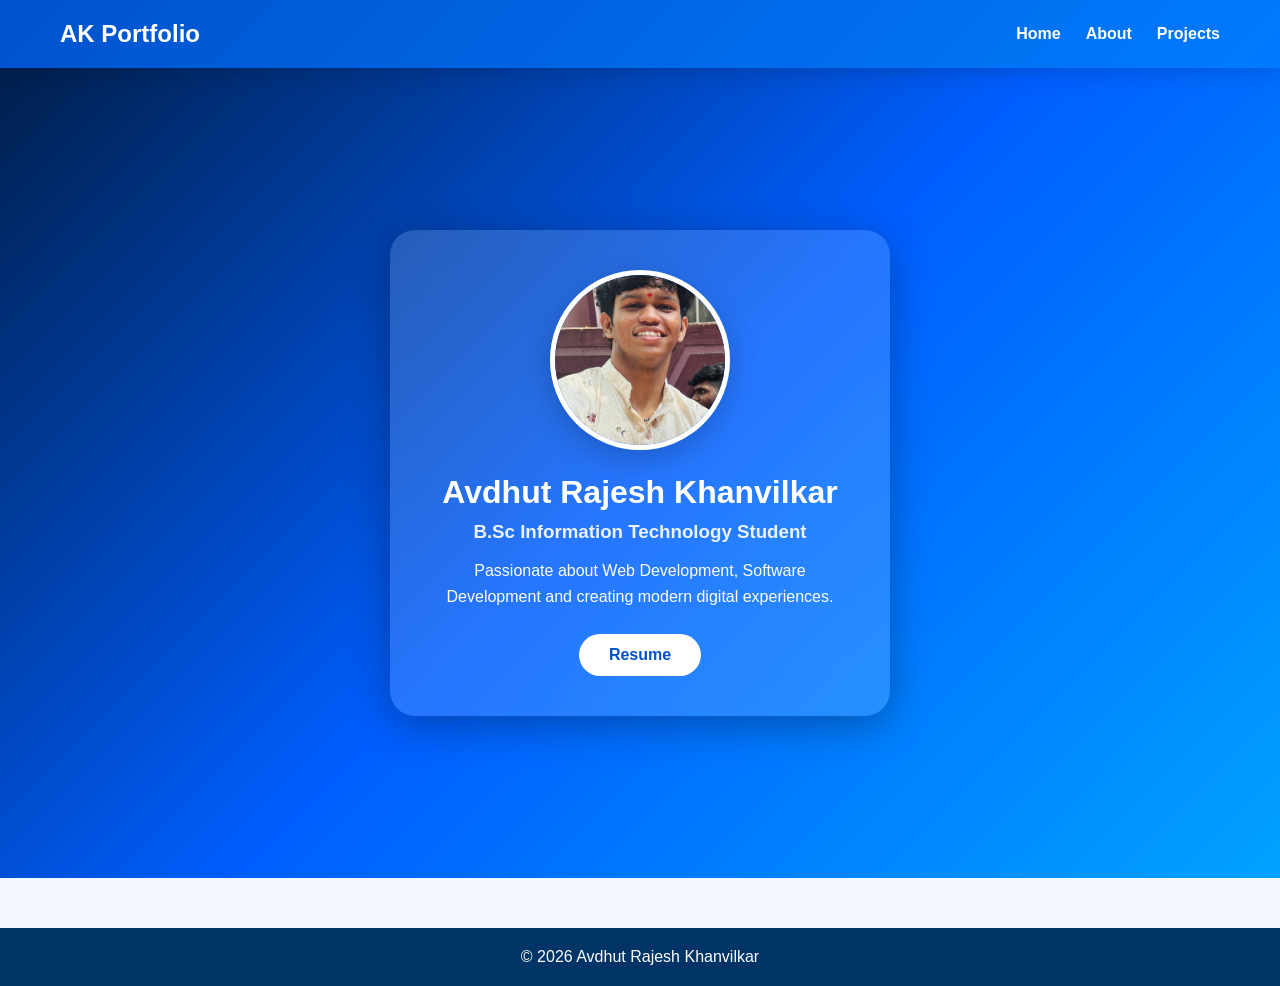
<file: index.html>
<!DOCTYPE html>
<html lang="en">
<head>
<meta charset="UTF-8">
<meta name="viewport" content="width=device-width, initial-scale=1.0">
<title>Avdhut Rajesh Khanvilkar | Portfolio</title>
<link rel="stylesheet" href="style.css">
</head>
<body>

<nav>
    <h2>AK Portfolio</h2>

    <ul>
        <li><a href="index.html">Home</a></li>
        <li><a href="about.html">About</a></li>
        <li><a href="projects.html">Projects</a></li>
    </ul>
</nav>

<section class="hero">

    <div class="hero-card">

        <img src="images/profile.jpg" alt="Profile">

        <h1>Avdhut Rajesh Khanvilkar</h1>

        <h3>B.Sc Information Technology Student</h3>

        <p>
            Passionate about Web Development,
            Software Development and creating
            modern digital experiences.
        </p>

        <a href="images/resume.jpg" target="_blank" class="btn">
            Resume
        </a>

    </div>

</section>

<footer>
    <p>© 2026 Avdhut Rajesh Khanvilkar</p>
</footer>

</body>
</html>
</file>
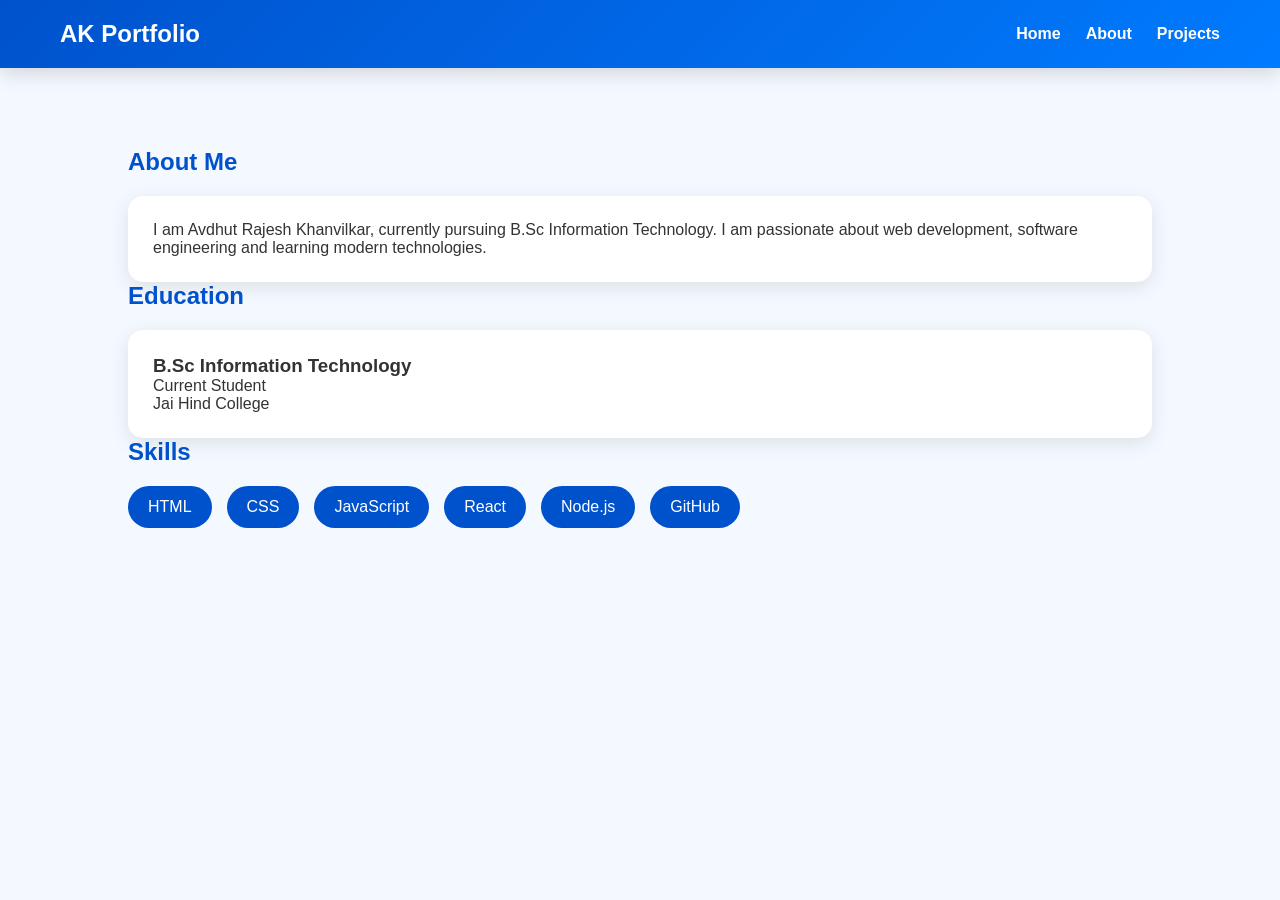
<file: about.html>
<!DOCTYPE html>
<html lang="en">
<head>
<meta charset="UTF-8">
<meta name="viewport" content="width=device-width, initial-scale=1.0">
<title>About Me</title>
<link rel="stylesheet" href="style.css">
</head>
<body>

<nav>
    <h2>AK Portfolio</h2>

    <ul>
        <li><a href="index.html">Home</a></li>
        <li><a href="about.html">About</a></li>
        <li><a href="projects.html">Projects</a></li>
    </ul>
</nav>

<section class="container">

<h1>About Me</h1>

<div class="card">

<p>
I am Avdhut Rajesh Khanvilkar,
currently pursuing B.Sc Information Technology.

I am passionate about web development,
software engineering and learning modern technologies.
</p>

</div>

<h1>Education</h1>

<div class="card">

<h3>B.Sc Information Technology</h3>

<p>
Current Student
</p>

<p>
Jai Hind College
</p>

</div>

<h1>Skills</h1>

<div class="skills">

<span>HTML</span>
<span>CSS</span>
<span>JavaScript</span>
<span>React</span>
<span>Node.js</span>
<span>GitHub</span>

</div>

</section>

</body>
</html>
</file>
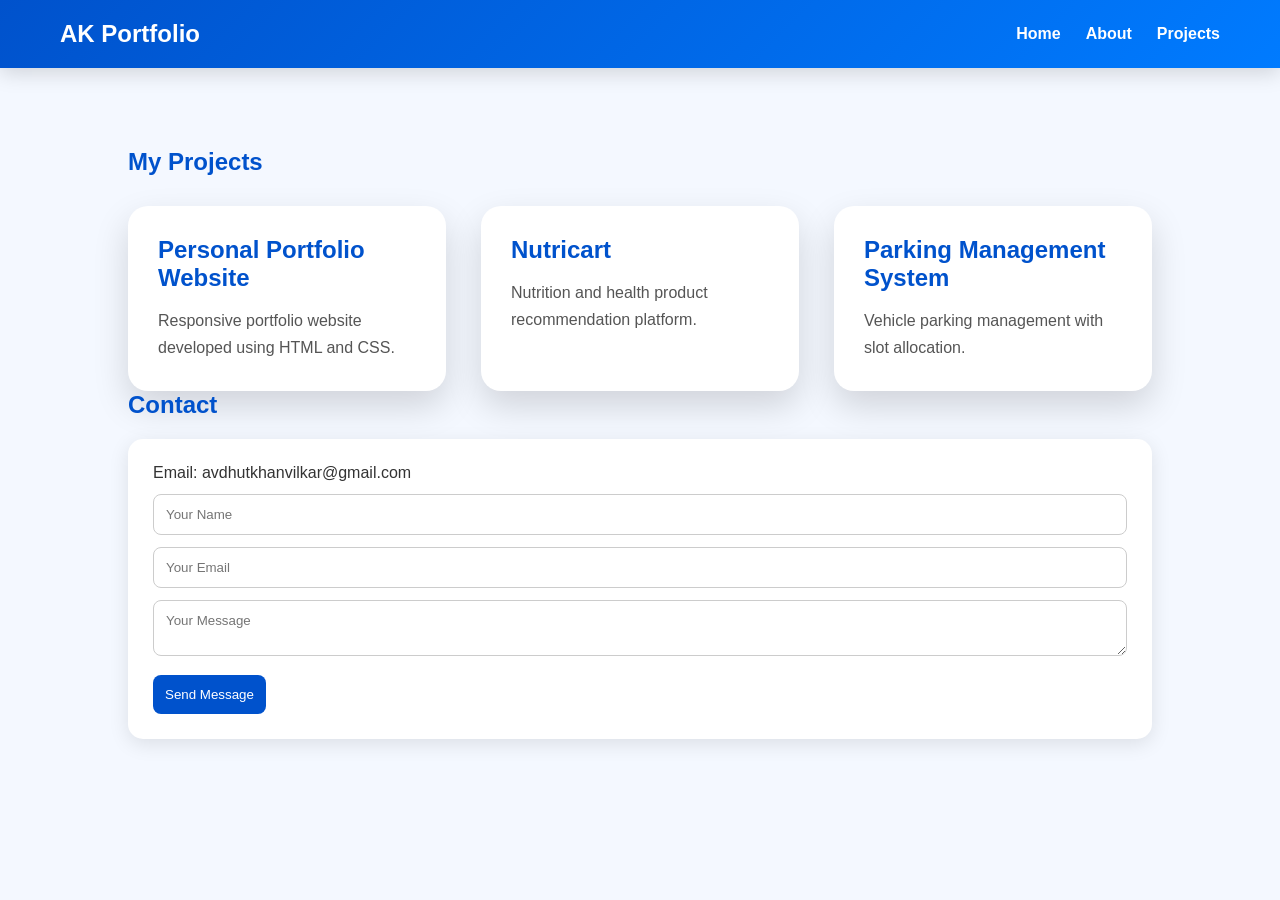
<file: projects.html>
<!DOCTYPE html>
<html lang="en">
<head>
<meta charset="UTF-8">
<meta name="viewport" content="width=device-width, initial-scale=1.0">
<title>Projects</title>
<link rel="stylesheet" href="style.css">
</head>
<body>

<nav>
    <h2>AK Portfolio</h2>

    <ul>
        <li><a href="index.html">Home</a></li>
        <li><a href="about.html">About</a></li>
        <li><a href="projects.html">Projects</a></li>
    </ul>
</nav>

<section class="container">

<h1>My Projects</h1>

<div class="project-grid">

<div class="project-card">

<h2>Personal Portfolio Website</h2>

<p>
Responsive portfolio website developed using
HTML and CSS.
</p>

</div>

<div class="project-card">

<h2>Nutricart</h2>

<p>
Nutrition and health product recommendation platform.
</p>

</div>

<div class="project-card">

<h2>Parking Management System</h2>

<p>
Vehicle parking management with slot allocation.
</p>

</div>

</div>

<h1>Contact</h1>

<div class="card">

<p>Email: avdhutkhanvilkar@gmail.com</p>

<form>

<input type="text" placeholder="Your Name">

<input type="email" placeholder="Your Email">

<textarea placeholder="Your Message"></textarea>

<button>Send Message</button>

</form>

</div>

</section>

</body>
</html>
</file>
<file: style.css>
*{
    margin:0;
    padding:0;
    box-sizing:border-box;
    font-family:'Segoe UI',sans-serif;
}

html{
    scroll-behavior:smooth;
}

body{
    background:#f4f8ff;
    color:#333;
}

/* NAVBAR */

nav{
    background:linear-gradient(135deg,#0052cc,#007bff);
    display:flex;
    justify-content:space-between;
    align-items:center;
    padding:20px 60px;
    position:sticky;
    top:0;
    z-index:1000;
    box-shadow:0 5px 20px rgba(0,0,0,0.15);
}

nav h2{
    color:white;
}

nav ul{
    display:flex;
    list-style:none;
}

nav ul li{
    margin-left:25px;
}

nav ul li a{
    text-decoration:none;
    color:white;
    font-weight:600;
    transition:0.3s;
}

nav ul li a:hover{
    color:#dbeafe;
}

/* HERO SECTION */

.hero{
    min-height:90vh;
    display:flex;
    justify-content:center;
    align-items:center;
    background:linear-gradient(
        135deg,
        #001f4d,
        #005eff,
        #00a2ff
    );
    padding:40px;
}

.hero-card{
    width:500px;
    text-align:center;
    padding:40px;

    background:rgba(255,255,255,0.15);

    backdrop-filter:blur(15px);

    border-radius:25px;

    box-shadow:
    0 10px 40px rgba(0,0,0,0.3);

    transition:0.5s;
}

.hero-card:hover{
    transform:
    translateY(-10px)
    scale(1.03);
}

.hero-card img{
    width:180px;
    height:180px;
    border-radius:50%;
    object-fit:cover;
    border:5px solid white;

    box-shadow:
    0 10px 30px rgba(0,0,0,0.2);
}

.hero-card h1{
    margin-top:20px;
    color:white;
    font-size:32px;
}

.hero-card h3{
    margin-top:10px;
    color:#eaf3ff;
}

.hero-card p{
    margin-top:15px;
    color:white;
    line-height:1.6;
}

/* BUTTON */

.btn{
    display:inline-block;
    margin-top:25px;
    padding:12px 30px;
    background:white;
    color:#0052cc;
    text-decoration:none;
    border-radius:30px;
    font-weight:bold;
    transition:0.3s;
}

.btn:hover{
    transform:translateY(-3px);
}

/* CONTAINER */

.container{
    padding:80px 10%;
}

.container h1{
    color:#0052cc;
    margin-bottom:20px;
}

/* CARDS */

.card{
    background:white;
    padding:25px;
    border-radius:15px;
    margin-top:20px;

    box-shadow:
    0 5px 20px rgba(0,0,0,0.1);
}

/* SKILLS */

.skills{
    display:flex;
    flex-wrap:wrap;
    gap:15px;
    margin-top:20px;
}

.skills span{
    background:#0052cc;
    color:white;
    padding:12px 20px;
    border-radius:25px;
    transition:0.3s;
}

.skills span:hover{
    transform:translateY(-5px);
}

/* PROJECTS */

.project-grid{
    display:grid;
    grid-template-columns:
    repeat(auto-fit,minmax(300px,1fr));

    gap:35px;
    margin-top:30px;
}

.project-card{
    background:white;
    padding:30px;
    border-radius:20px;

    box-shadow:
    0 15px 35px rgba(0,0,0,0.15);

    transition:0.5s;

    cursor:pointer;
}

.project-card:hover{

    transform:
    rotateX(10deg)
    rotateY(-10deg)
    translateY(-15px)
    scale(1.05);

    box-shadow:
    0 30px 60px rgba(0,0,0,0.25);
}

.project-card h2{
    color:#0052cc;
    margin-bottom:15px;
}

.project-card p{
    color:#555;
    line-height:1.7;
}

/* CONTACT FORM */

input,
textarea{
    width:100%;
    padding:12px;
    margin-top:12px;
    border:1px solid #ccc;
    border-radius:8px;
    outline:none;
}

input:focus,
textarea:focus{
    border-color:#0052cc;
}

button{
    margin-top:15px;
    padding:12px;
    background:#0052cc;
    color:white;
    border:none;
    border-radius:8px;
    cursor:pointer;
    transition:0.3s;
}

button:hover{
    background:#003f9e;
}

/* FOOTER */

footer{
    background:#003366;
    color:white;
    text-align:center;
    padding:20px;
    margin-top:50px;
}

/* RESPONSIVE */

@media(max-width:768px){

    nav{
        flex-direction:column;
    }

    nav ul{
        margin-top:15px;
        flex-wrap:wrap;
        justify-content:center;
    }

    .hero-card{
        width:100%;
    }

    .hero-card img{
        width:150px;
        height:150px;
    }

    .hero-card h1{
        font-size:24px;
    }

    .container{
        padding:50px 20px;
    }
}
</file>
